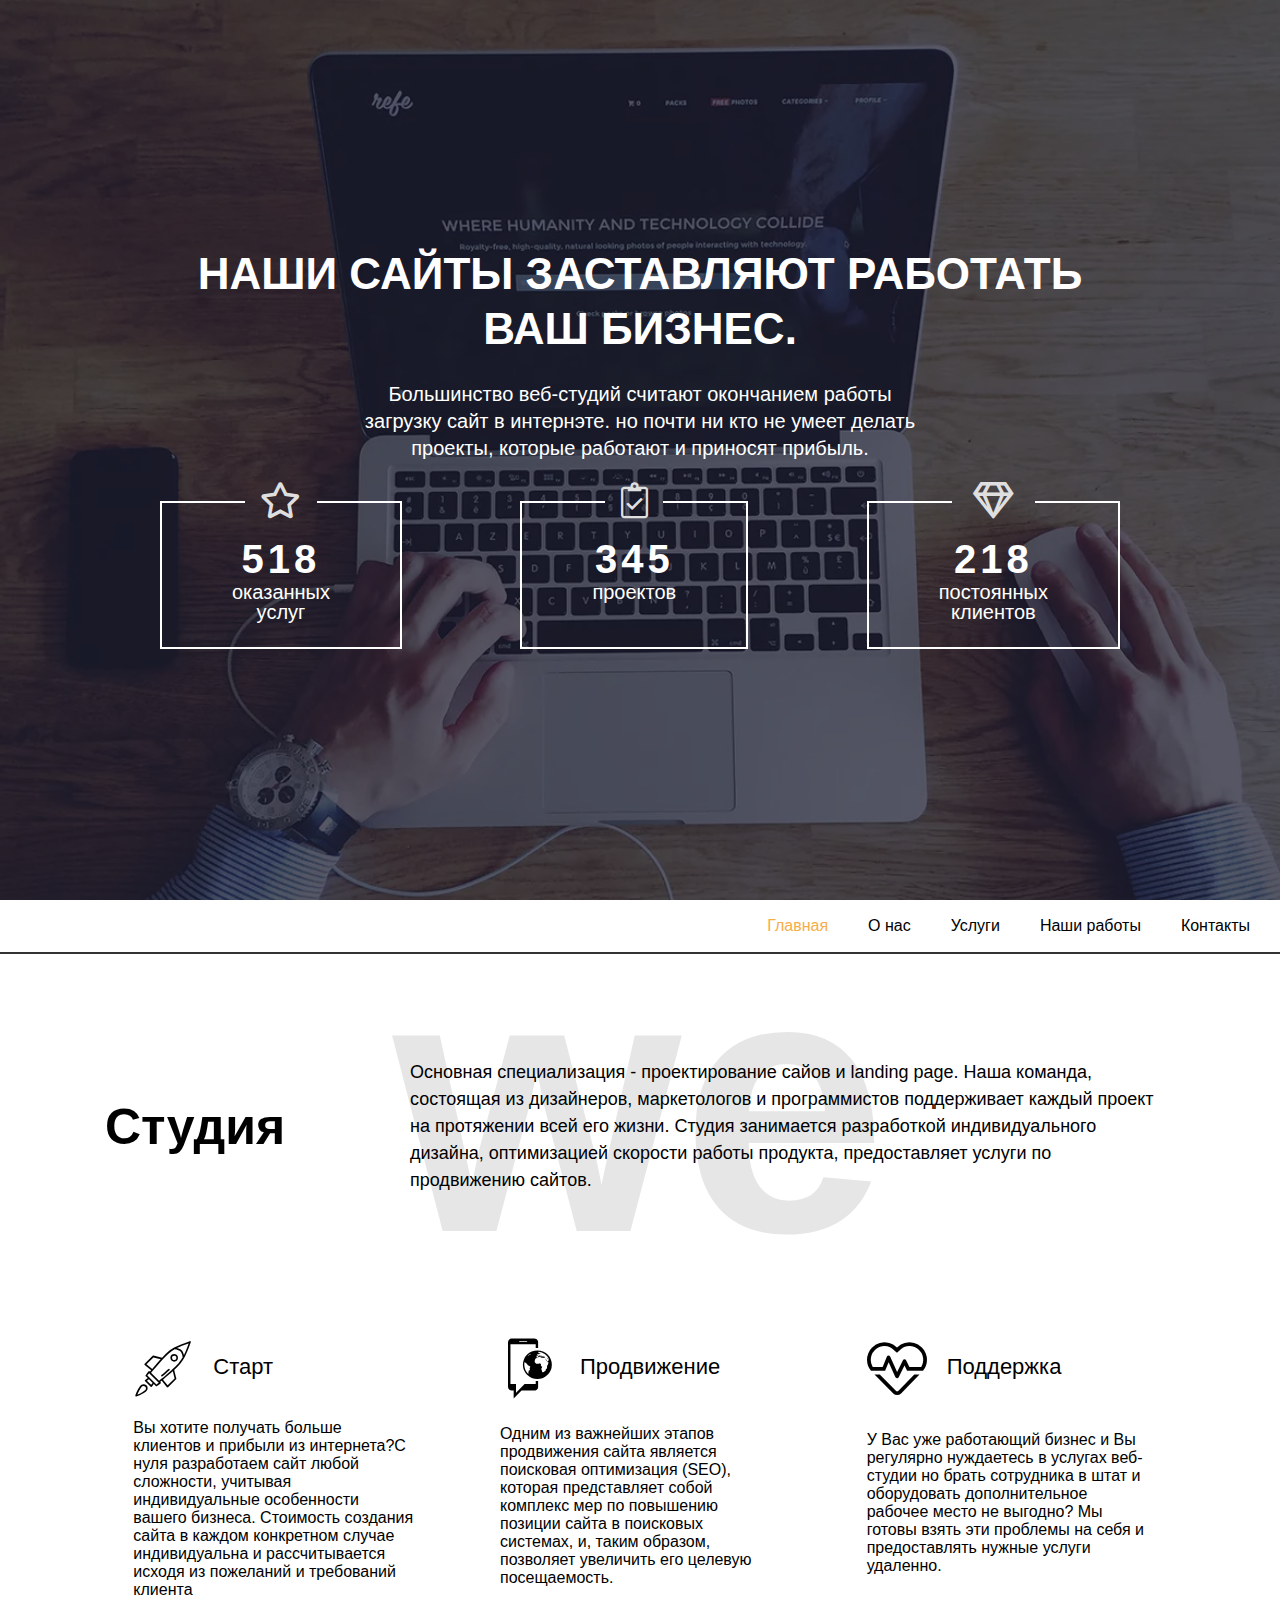
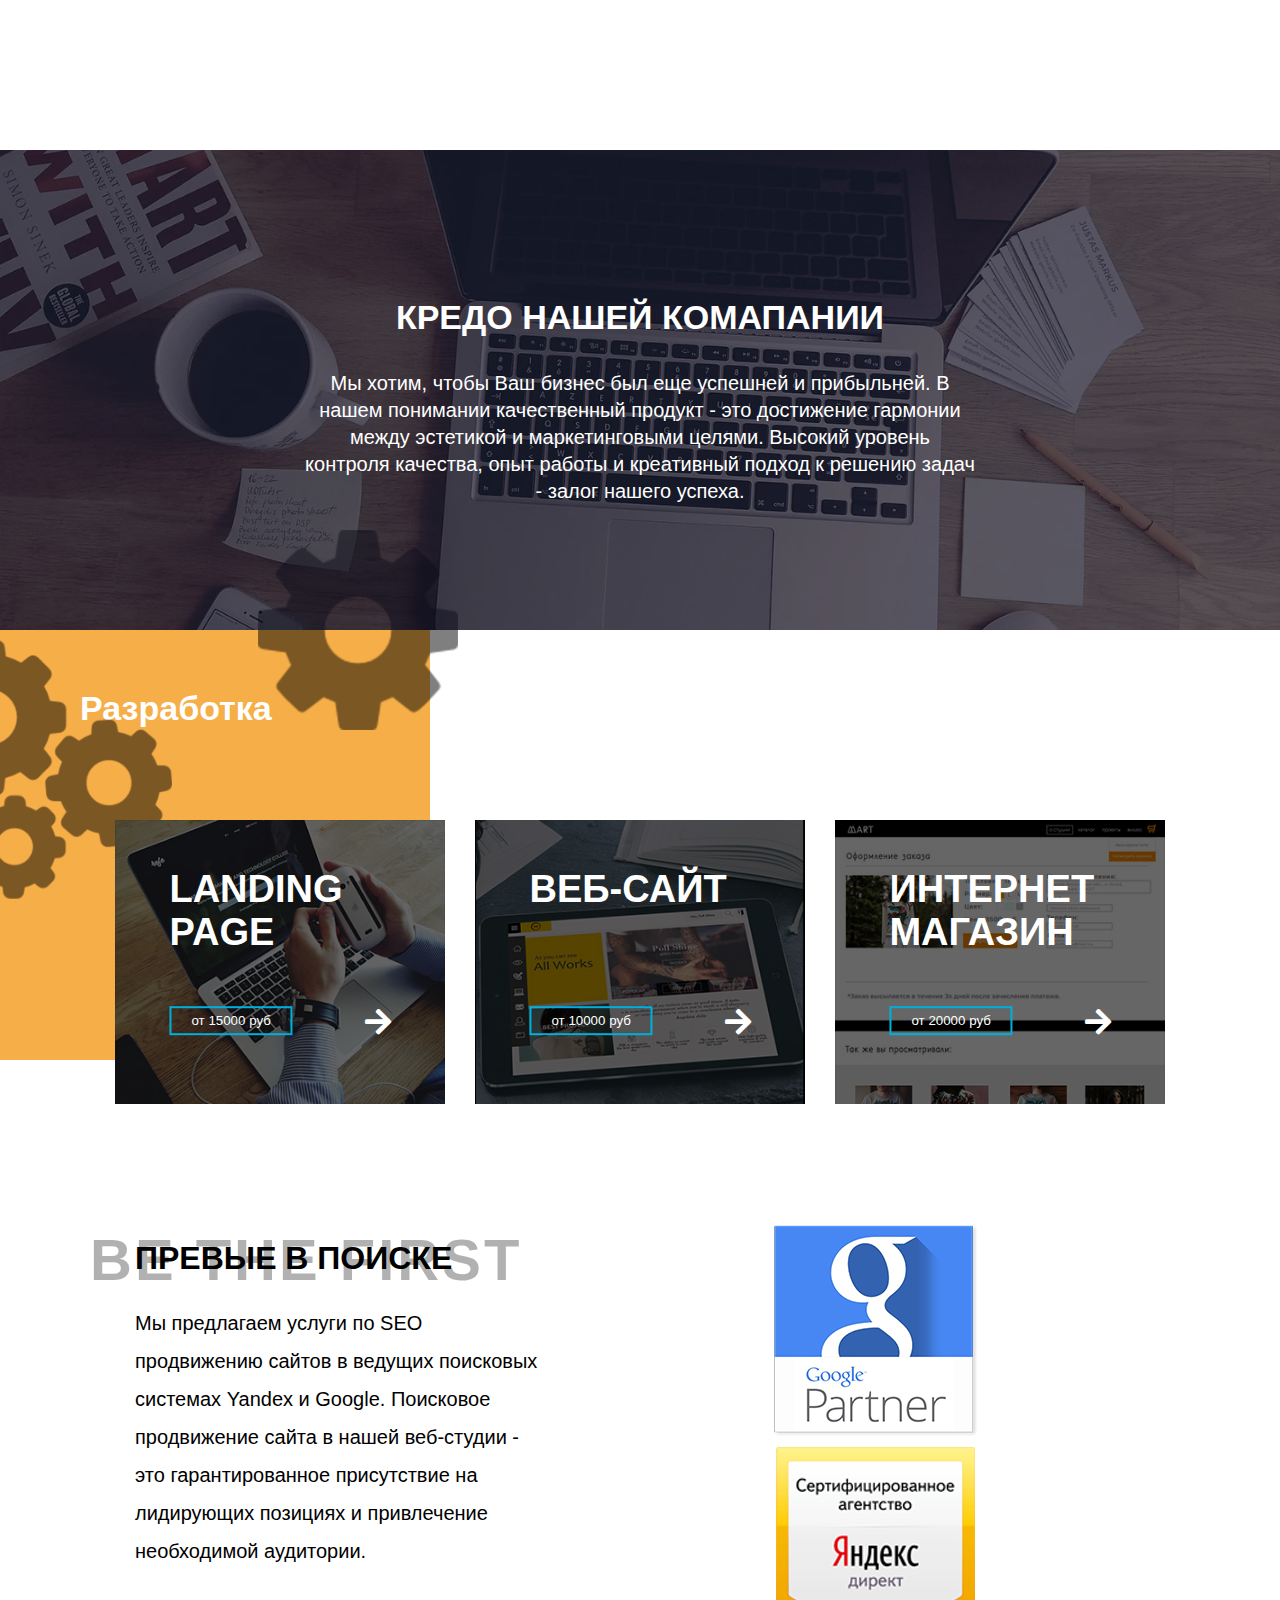
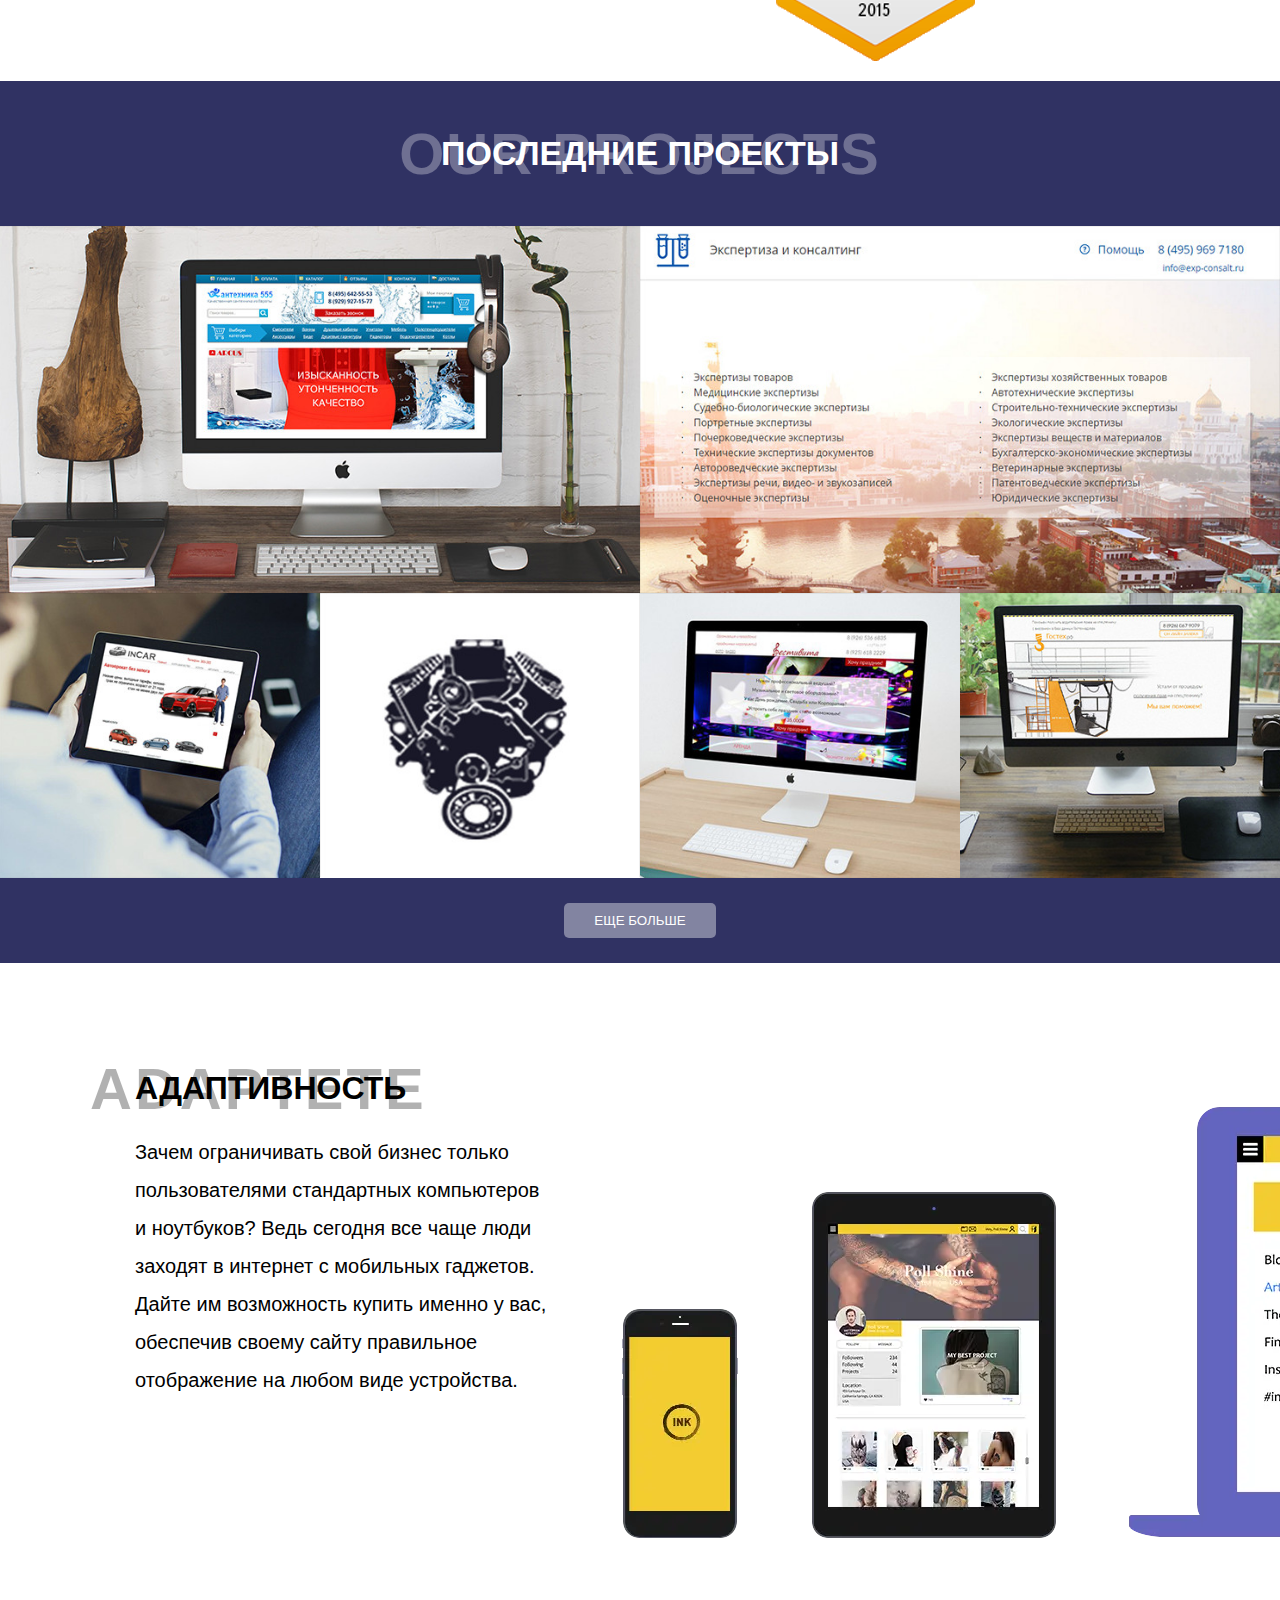
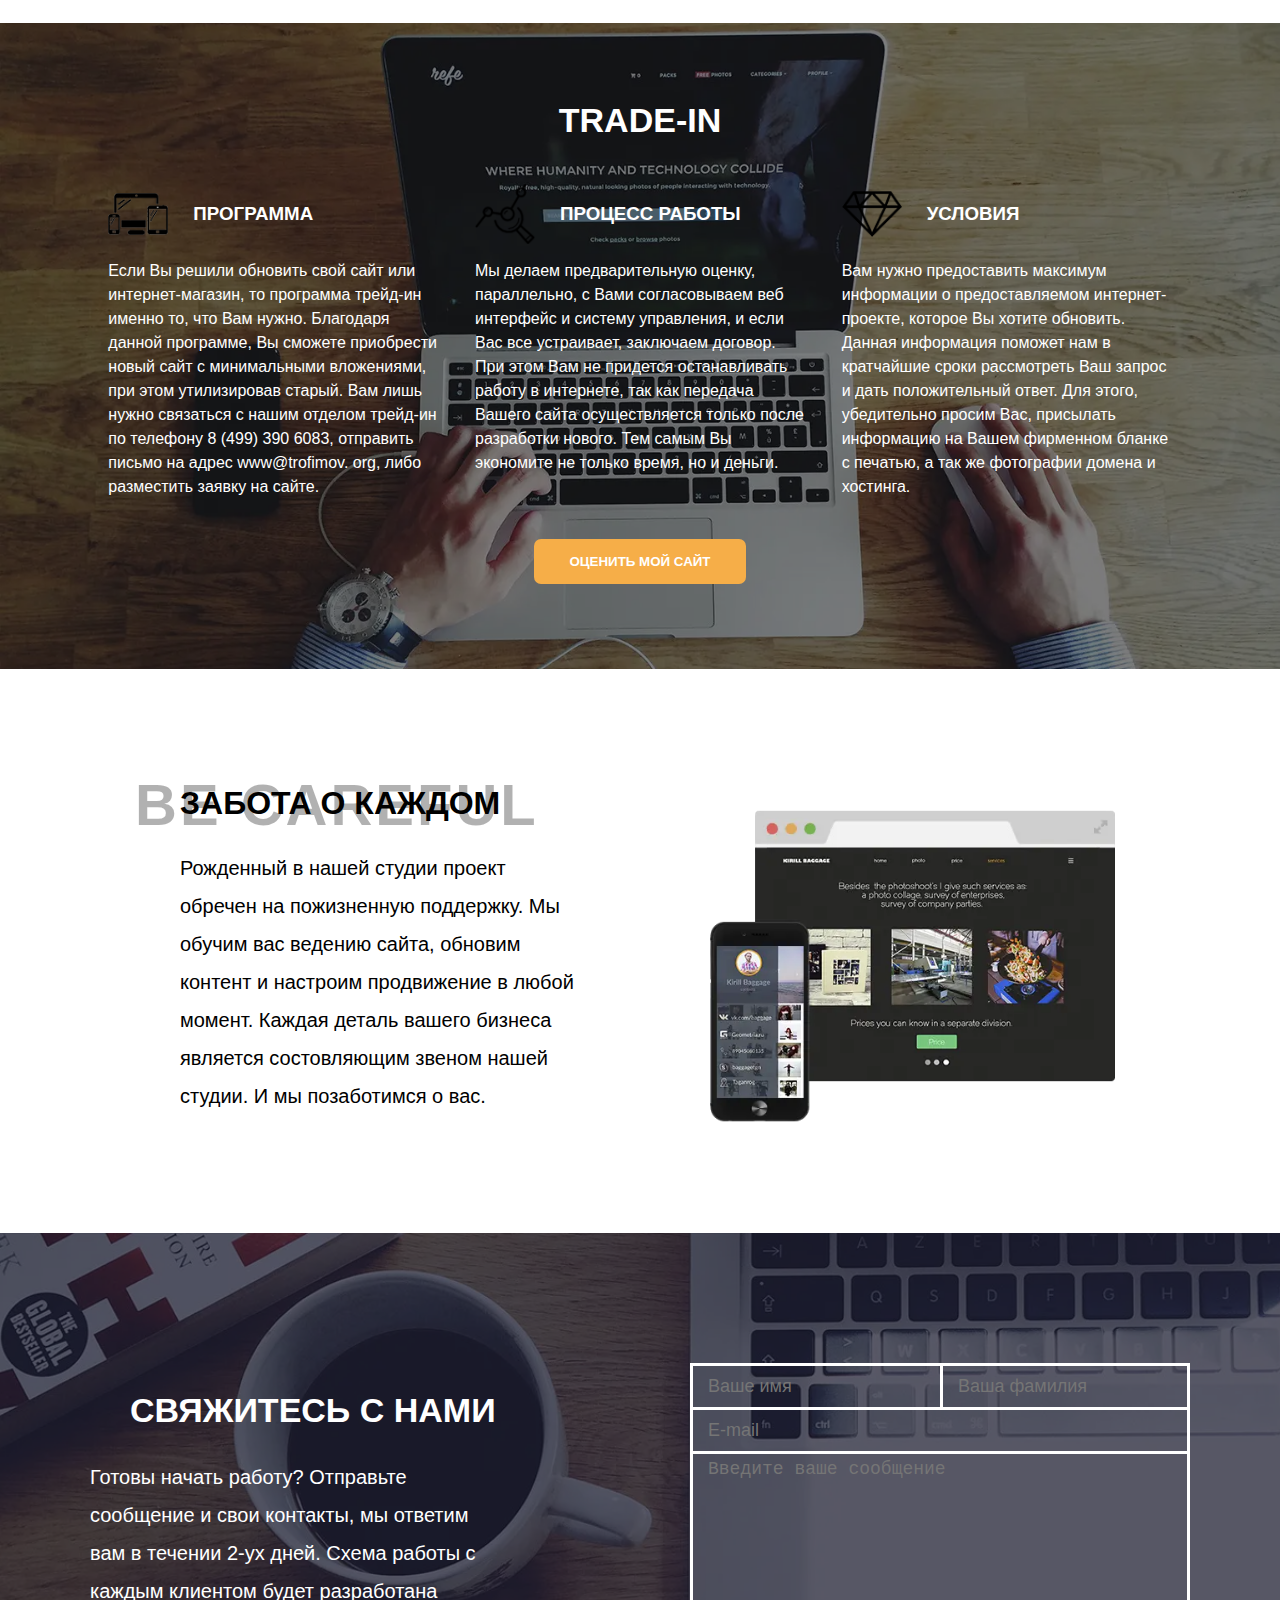
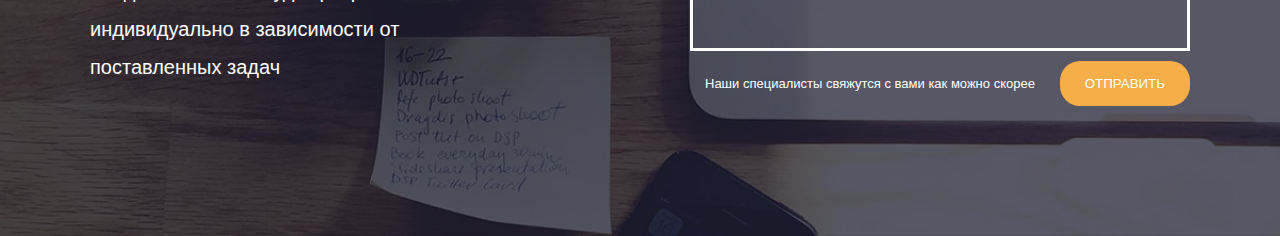
<file: index.html>
<!doctype html>
<html lang="ru">
  <head>
    <meta charset="utf-8">
    <meta name="viewport" content="width=device-width, initial-scale=1, shrink-to-fit=no">
    <link rel="stylesheet" href="css/icon-style.css">
    <link rel="stylesheet" href="css/style.css">
    <title>Hello, world!</title>
  </head>
  <body>

    <header class="header">
      <picture class="header-bg">
        <source srcset="img/header.webp" type="image/webp">
        <img src="img/header.jpg" alt="">
      </picture>
      <div class="header-wrap">
        <h1 class="header-titele">
          НАШИ САЙТЫ ЗАСТАВЛЯЮТ РАБОТАТЬ ВАШ БИЗНЕС.
        </h1>
        <div class="header-text">
          Большинство веб-студий считают окончанием 
          работы загрузку сайт в интернэте. но почти 
          ни кто не умеет делать проекты, которые 
          работают и приносят прибыль.
        </div>
        <div class="wrap-header-boxs">
          <div class="header-box box-1">
            <div class="header-box--icon"><i class="icon-star"></i></div>
            <div class="header-box--nuber">518</div>
            <div class="header-box--text">оказанных услуг</div>
          </div>
          <div class="header-box box-2">
            <div class="header-box--icon"><i class="icon-list"></i></div>
            <div class="header-box--nuber">345</div>
            <div class="header-box--text">проектов</div>
          </div>
          <div class="header-box box-3">
            <div class="header-box--icon"><i class="icon-gem"></i></div>
            <div class="header-box--nuber">218</div>
            <div class="header-box--text">постоянных клиентов</div>
          </div>
        </div>
      </div>    
    </header>

    <nav class="navigation">
      <div class="nav-burger"><span></span></div>
      <ul class="nav-inner">
        <li class="nav-item"><a href="#" class="nav-linck linck active">Главная</a></li>
        <li class="nav-item"><a href="#" class="nav-linck linck">О нас</a></li>
        <li class="nav-item"><a href="#" class="nav-linck linck">Услуги</a></li>
        <li class="nav-item"><a href="#" class="nav-linck linck">Наши работы</a></li>
        <li class="nav-item"><a href="#" class="nav-linck linck">Контакты</a></li>
      </ul>
    </nav>

    <main>
      <div class="home">
        <div class="main-content">
          <div class="wrap-home_we scrol-to">
            <h2 class="global-titele home">
              Студия
            </h2>
            <div class="home-bg-text">we</div>
            <div class="home-text">
              Основная специализация - проектирование сайов и landing page.
              Наша команда, состоящая из дизайнеров, маркетологов и программистов
              поддерживает каждый проект на протяжении всей его жизни. Студия
              занимается разработкой индивидуального дизайна, оптимизацией
              скорости работы продукта, предоставляет услуги по продвижению сайтов.
            </div>  
          </div>
          <div class="main-home">
            <div class="home-section section-1">
              <div class="home-section--icon">
                <i class="icon-rockets"></i>
              </div>
              <div class="home-section--titele">Старт</div>
              <div class="home-section--text">
                Вы хотите получать больше клиентов
                и прибыли из интернета?С нуля разработаем
                сайт любой сложности, учитывая индивидуальные
                особенности вашего бизнеса. Стоимость создания
                сайта в каждом конкретном случае индивидуальна
                и рассчитывается исходя из пожеланий и
                требований клиента
              </div>
              <a href="#" class="home-section--linck linck"></a>
              <div class="section-inner">
                <button class="home-section--btn">
                  то 1000 руб
                </button>
                <a href="#" class="linck-arrow linck">
                  <i class="icon-arrow"></i>
                </a>
              </div>
            </div>
            <div class="home-section section-2">
              <div class="home-section--icon">
                <i class="icon-phone"></i>
              </div>
              <div class="home-section--titele">Продвижение</div>
              <div class="home-section--text">
                Одним из важнейших этапов продвижения
                сайта является поисковая оптимизация (SEO),
                которая представляет собой комплекс мер по
                повышению позиции сайта в поисковых
                системах, и, таким образом, позволяет
                увеличить его целевую посещаемость.
              </div>
              <a href="#" class="home-section--linck linck"></a>
              <div class="section-inner">
                <button class="home-section--btn">
                  то 1000 руб
                </button>
                <a href="#" class="linck-arrow linck">
                  <i class="icon-arrow"></i>
                </a>
              </div>
            </div>
            <div class="home-section section-3">
              <div class="home-section--icon">
                <i class="icon-pulse"></i>
              </div>
              <div class="home-section--titele">Поддержка</div>
              <div class="home-section--text">
                У Вас уже работающий бизнес и Вы
                регулярно нуждаетесь в услугах веб-студии
                но брать сотрудника в штат и оборудовать
                дополнительное рабочее место не выгодно?
                Мы готовы взять эти проблемы на себя и
                предоставлять нужные услуги удаленно.
              </div>
              <a href="#" class="home-section--linck linck"></a>
              <div class="section-inner">
                <button class="home-section--btn">
                  то 1000 руб
                </button>
                <a href="#" class="linck-arrow linck">
                  <i class="icon-arrow"></i>
                </a>
              </div>
            </div>
          </div>     
        </div>
      </div>
      <div class="abut_us">
        <div class="motto-wrap scrol-to">
          <picture class="motto-bg">
            <source srcset="img/abut-us.webp" type="image/webp">
            <img src="img/abut-us.jpg" alt="">
          </picture>
          <div class="motto">
            <h2 class="global-titele white no-padding">
              КРЕДО НАШЕЙ КОМАПАНИИ
            </h2>
            <div class="motto-text">
              Мы хотим, чтобы Ваш бизнес был еще успешней и прибыльней. В нашем понимании
              качественный продукт - это достижение гармонии между эстетикой и
              маркетинговыми целями. Высокий уровень контроля качества, опыт
              работы и креативный подход к решению задач
              - залог
              нашего успеха.
            </div>
          </div>
        </div>
        <div class="abut_us-block">
          <div class="abut_us-block--wrap">
            <h2 class="abut_us-block-titele">
              Разработка
            </h2>
            <img class="abut_us-block-img_1" src="img/img04.png" alt="">
            <img class="abut_us-block-img_2" src="img/img05.png" alt="">
          </div>
        </div>      
        <div class="development scrol-to">
          <div class="main-content wrap">
            <div class="development-box box-1">
              <div class="development-box--img">
                <img src="img/img01.jpg" alt="">
              </div>
              <div class="development-box--wrap">
                <h3 class="development-box--titele">
                  LANDING  PAGE
                </h3>
                <div class="development-box--btns">
                  <button class="development-box--btn blue">
                    от 15000 руб
                  </button>
                  <a href="#" class="development-box--linck linck">
                    <i class="icon-arrow"></i>
                  </a>
                </div>
              </div>
            </div>
            <div class="development-box box-2">
              <div class="development-box--img">
                <img src="img/img02.jpg" alt="">
              </div>
              <div class="development-box--wrap">
                <h3 class="development-box--titele">
                 ВЕБ-САЙТ
                </h3>
                <div class="development-box--btns">
                  <button class="development-box--btn blue">
                    от 10000 руб
                  </button>
                  <a href="#" class="development-box--linck linck">
                    <i class="icon-arrow"></i>
                  </a>
                </div>
              </div>
            </div>
            <div class="development-box box-3">
              <div class="development-box--img">
                <img src="img/img03.jpg" alt="">
              </div>
              <div class="development-box--wrap">
                <h3 class="development-box--titele">
                  ИНТЕРНЕТ МАГАЗИН
                </h3>
                <div class="development-box--btns">
                  <button class="development-box--btn">
                    от 20000 руб
                  </button>
                  <a href="#" class="development-box--linck linck">
                    <i class="icon-arrow"></i>
                  </a>
                </div>
              </div>
            </div>
          </div>
        </div>
        <div class="main-content search_inf">
          <div class="search_inf-text">
            <h2 class="global-titele">
              ПРЕВЫЕ В ПОИСКЕ
              <span>BE THE FIRST</span>
            </h2>
            <div class="global-text">
              Мы предлагаем услуги по SEO продвижению
              сайтов в ведущих поисковых системах Yandex
              и Google. Поисковое продвижение сайта в
              нашей веб-студии - это гарантированное
              присутствие на лидирующих позициях и
              привлечение необходимой аудитории.
            </div>    
          </div>
          <div class="search_inf-imges">
            <img src="img/googele.png" alt="" class="search_inf-img_1">
            <img src="img/yandex.png" alt="" class="search_inf-img_2">
          </div>
        </div>
      </div>

      <div class="works scrol-to">
        <div class="works-wrap-titele">
          <h2 class="global-titele white no-padding">
            ПОСЛЕДНИЕ ПРОЕКТЫ
            <span class="bg-titele">
              OUR PROJECTS
            </span>
          </h2>
        </div>
        <div class="works-wrap-imges">
          <div class="works-img width-50 img-1">
            <a href="#" class="works-linck linck">
              web<p>сайт</p>
            </a>
            <picture class="works-picture-img">
              <img src="img/work01.jpg" alt="">
            </picture>
          </div>
          <div class="works-img width-50 img-2">
            <a href="#" class="works-linck linck">
              web<p>сайт</p>
            </a>
            <picture class="works-picture-img">
              <img src="img/work02.jpg" alt="">
            </picture>
          </div>
          <div class="works-img width-25 img-3">
            <a href="#" class="works-linck linck">
              web<p>сайт</p>
            </a>
            <picture class="works-picture-img">
              <img src="img/work03.jpg" alt="">
            </picture>
          </div>
          <div class="works-img width-25 img-4">
            <a href="#" class="works-linck linck">
              РКБ<p>автосервис</p>
            </a>
            <picture class="works-picture-img">
              <img src="img/work04.jpg" alt="">
            </picture>
          </div>
          <div class="works-img width-25 img-5">
            <a href="#" class="works-linck linck">
              web<p>сайт</p>
            </a>
            <picture class="works-picture-img">
              <img src="img/work05.jpg" alt="">
            </picture>
          </div>
          <div class="works-img width-25 img-6">
            <a href="#" class="works-linck linck">
              web<p>сайт</p>
            </a>
           <picture class="works-picture-img">
              <img src="img/work06.jpg" alt="">
            </picture>
          </div>
        </div>
        <div class="works-wrap-btn">
          <button class="work-btn">
            еще больше
          </button>
        </div>
      </div>

      <div class="adaptete">
        <div class="main-content adaptete-content">
          <div class="adaptete-inner--text">
            <h2 class="global-titele adaptete-titele">
              АДАПТИВНОСТЬ
              <span>adaptete</span>
            </h2>
            <div class="global-text">
              Зачем ограничивать свой бизнес только
              пользователями стандартных компьютеров
              и ноутбуков? Ведь сегодня все чаще люди
              заходят в интернет с мобильных гаджетов.
              Дайте им возможность купить именно у вас,
              обеспечив своему сайту правильное
              отображение на любом виде устройства.
            </div>
          </div>
          <div class="adaptete-inner--imges">
            <div class="main-imges">
              <picture class="adaptete-img img-1">
                <source srcset="img/phone.webp" type="image/webp">
                <img src="img/phone.png" alt="">
              </picture>
              <picture class="adaptete-img img-2">
                <source srcset="img/ipad.webp" type="image/webp">
                <img src="img/ipad.png" alt="">
              </picture>
              <picture class="adaptete-img img-3">
                <source srcset="img/laptop.webp" type="image/webp">
                <img src="img/laptop.png" alt="">
              </picture>
            </div>
          </div>
        </div>
      </div>

      <div class="trade_in">
        <picture class="trade_in-bg">
          <source srcset="img/header.webp" type="image/webp">
          <img src="img/header.jpg" alt="">
        </picture>
        <h2 class="global-titele white">TRADE-IN</h2>
        <div class="main-content main-trade_in">
          <div class="trade_in-wrap--box bo-1">
            <h3 class="trade_in-titele">
              <img src="img/icon01.png" alt="">
              ПРОГРАММА
            </h3>
            <div class="trade_in-text">
              Если Вы решили обновить свой сайт или
              интернет-магазин, то программа трейд-ин
              именно то, что Вам нужно. Благодаря
              данной программе, Вы сможете приобрести
              новый сайт с минимальными вложениями,
              при этом утилизировав старый. Вам лишь
              нужно связаться с нашим отделом трейд-ин
              по телефону 8 (499) 390 6083, отправить
              письмо на адрес www@trofimov. org, либо
              разместить заявку на сайте.
            </div>
          </div>
          <div class="trade_in-wrap--box bo-2">
            <h3 class="trade_in-titele">
              <img src="img/icon02.png" alt="">
              ПРОЦЕСС РАБОТЫ
            </h3>
            <div class="trade_in-text">
              Мы делаем предварительную оценку,
              параллельно, с Вами согласовываем
              веб интерфейс и систему управления,
              и если Вас все устраивает, заключаем
              договор. При этом Вам не придется
              останавливать работу в интернете, так
              как передача Вашего сайта осуществляется
              только после разработки нового. Тем самым
              Вы экономите не только время, но и деньги.
            </div>
          </div>
          <div class="trade_in-wrap--box bo-3">
            <h3 class="trade_in-titele">
              <img src="img/icon03.png" alt="">
              УСЛОВИЯ
            </h3>
            <div class="trade_in-text">
              Вам нужно предоставить максимум информации
              о предоставляемом интернет-проекте, которое
              Вы хотите обновить. Данная информация
              поможет нам в кратчайшие сроки рассмотреть
              Ваш запрос и дать положительный ответ. Для
              этого, убедительно просим Вас, присылать
              информацию на Вашем фирменном бланке с
              печатью, а так же фотографии домена и
              хостинга.
            </div>
          </div>
          <div class="trade_in-wrap--btn">
            <button class="trade_in-btn">
              ОЦЕНИТЬ МОЙ САЙТ
            </button>
          </div>
        </div>
        
      </div>

      <div class="careful">
        <div class="main-content main-careful">
          <div class="careful-inner--text">
            <h2 class="global-titele">
              ЗАБОТА О КАЖДОМ
              <span>BE CAREFUL</span>
            </h2>
            <div class="global-text">
              Рожденный в нашей студии проект обречен
              на пожизненную поддержку. Мы обучим вас
              ведению сайта, обновим контент и настроим
              продвижение в любой момент. Каждая деталь
              вашего бизнеса является состовляющим звеном
              нашей студии. И мы позаботимся о вас.
            </div>
          </div>
          <div class="careful-inner--imges">
            <picture class="careful-img">
              <source srcset="img/img06.webp" type="image/webp">
              <img src="img/img06.png" alt="">
            </picture>
          </div>
        </div>
      </div>
    </main>

    <footer class="footer scrol-to">
      <div class="main-content footer-content">
        <div class="footer-inner--text">
          <h2 class="global-titele footer-titele no-padding white">
            СВЯЖИТЕСЬ С НАМИ
          </h2>
          <div class="global-text footer-text no-padding white">
            Готовы начать работу? Отправьте
            сообщение и свои контакты, мы
            ответим вам в течении 2-ух дней.
            Схема работы с каждым клиентом
            будет разработана индивидуально
            в зависимости от поставленных задач
          </div>
        </div>
        <form action="#" class="footer-form--contact">
          <input type="text" name="name" placeholder="Ваше имя" class="footer-inp width-50">
          <input type="text" name="text" placeholder="Ваша фамилия" class="footer-inp width-50 border-right">
          <input type="email" name="email" placeholder="E-mail" class="footer-inp width-100">
          <textarea class="footer-textarea" placeholder="Введите ваше сообщение"></textarea>
          <p>
            Наши специалисты свяжутся с вами как можно скорее
          </p> 
          <button class="footer-btn">
            ОТПРАВИТЬ
          </button>
        </form>
      </div>
      <picture class="footer-bg">
        <source srcset="img/footer.webp" type="image/webp">
        <img src="img/footer.jpg" alt="">
      </picture>
    </footer>

    <!-- <script src="js/script.js"></script> -->

    <script type="text/javascript">
      const nav = document.querySelector('.navigation');

      navTop = nav.offsetTop;

      window.onscroll = () => {
        const nav = document.querySelector('.navigation');
        const scrollY = window.scrollY;
        const windowHeight = window.innerHeight;
        const home = document.querySelector('.home');
        
        if (scrollY > navTop) {
          nav.classList.add('fixsed');
          home.classList.add('top');
        }else{
          nav.classList.remove('fixsed');
          home.classList.remove('top');
        }
        for (let i = 0; i < arrNav.length; i++) {
          const arrNavThis = arrNav[i].offsetTop;
          if ((scrollY > arrNavThis - windowHeight * 0.7) && (scrollY < arrNavThis+ windowHeight * 0.3) && keyNavLinck) {
            removeActiveNavLinck();
            navLincks[i].classList.add('active');
          }
        }
      }

      const body = document.querySelector('body');
      const navBurger = document.querySelector('.nav-burger');
      const navLincks = document.querySelectorAll('.nav-linck');
      arrNav = document.querySelectorAll('.scrol-to');
      keyNavLinck = true;

      navBurger.addEventListener("click", function(e) {
        navBurger.classList.toggle('active');
        body.classList.toggle('lock');
      });

      for (let i = 0; i < navLincks.length; i++) {
        const navLinck = navLincks[i];
        navLinck.addEventListener('click', function(e) {
          removeActiveNavLinck();
          navBurger.classList.remove('active');
          body.classList.remove('lock');
          navLinck.classList.add('active');
          const el = arrNav[i];
          keyNavLinck = false;
          scrollTo(el);
          setTimeout(function() {
            keyNavLinck = true;
          }, 700);
        });
      }

      function removeActiveNavLinck() {
        let navActive = document.querySelector('.nav-linck.active');

        navActive.classList.remove('active');
      }

      const btnScrollTo = document.querySelector('.trade_in-btn');

      btnScrollTo.addEventListener("click", function(e) {
        let el = arrNav[4];
        scrollTo(el);
      });

      function scrollTo(el) {
        window.scroll({
          left: 0,
          top: el.offsetTop - 60,
          behavior: 'smooth'
        });
      }

      const lincks = document.querySelectorAll('.linck');

      for (let i = 0; i < lincks.length; i++) {
        const linck = lincks[i];
        linck.addEventListener("click", function(e) {
          e.preventDefault();
        });
      }
    </script>

  </body>
</html>
</file>
<file: css/icon-style.css>
@font-face {
  font-family: 'icomoon';
  src:  url('../fonts/icomoon.eot?6mehst');
  src:  url('../fonts/icomoon.eot?6mehst#iefix') format('embedded-opentype'),
    url('../fonts/icomoon.ttf?6mehst') format('truetype'),
    url('../fonts/icomoon.woff?6mehst') format('woff'),
    url('../fonts/icomoon.svg?6mehst#icomoon') format('svg');
  font-weight: normal;
  font-style: normal;
  font-display: block;
}

[class^="icon-"]::before, [class*=" icon-"]::before {
  /* use !important to prevent issues with browser extensions that change fonts */
  font-family: 'icomoon' !important;
  speak: never;
  font-style: normal;
  font-weight: normal;
  font-variant: normal;
  text-transform: none;
  line-height: 1;

  /* Better Font Rendering =========== */
  -webkit-font-smoothing: antialiased;
  -moz-osx-font-smoothing: grayscale;
}

.icon-arrow:before {
  content: "\e906";
}
.icon-rockets:before {
  content: "\e900";
}
.icon-phone:before {
  content: "\e901";
}
.icon-gem:before {
  content: "\e902";
}
.icon-list:before {
  content: "\e903";
}
.icon-pulse:before {
  content: "\e904";
}
.icon-star:before {
  content: "\e905";
}
</file>
<file: css/style.css>
body {
  padding: 0;
  margin: 0;
  color: #000;
  font-family: sans-serif;
}
body.lock {
  overflow: hidden;
}

* {
  box-sizing: border-box;
  outline: none;
  text-decoration: none;
  -webkit-text-decoration: none;
}
*::selection {
  background: transparent;
}

.header {
  padding: 10px 0;
  position: relative;
  display: flex;
  -ms-display: flex;
  -moz-display: flex;
  -webkit-display: flex;
  justify-content: center;
  align-items: center;
  min-height: 100vh;
}
.header:before {
  content: "";
  display: block;
  position: absolute;
  width: 100%;
  z-index: 2;
  height: 100%;
  left: 0;
  top: 0;
  background: rgba(19, 19, 39, 0.7);
}
.header .header-bg {
  position: absolute;
  width: 100%;
  height: 100%;
  left: 0;
  top: 0;
}
.header .header-bg source,
.header .header-bg img {
  width: 100%;
  height: 100%;
  object-fit: cover;
  -o-object-fit: cover;
}
.header .header-wrap {
  max-width: 1000px;
  position: relative;
  z-index: 5;
  text-align: center;
  color: #fff;
}
.header .header-wrap .header-titele {
  text-transform: uppercase;
  padding: 0px 15px;
  line-height: 125%;
  font-size: 44px;
  margin: 25px 0;
  font-weight: bolder;
}
@media (max-width: 768px) {
  .header .header-wrap .header-titele {
    font-size: 36px;
  }
}
.header .header-wrap .header-text {
  max-width: 600px;
  margin: 0 auto;
  padding: 0 20px;
  line-height: 135%;
  font-size: 20px;
}
@media (max-width: 768px) {
  .header .header-wrap .header-text {
    font-size: 18px;
  }
}
.header .header-wrap .wrap-header-boxs {
  margin: 20px 0 10px;
  padding: 0 10px;
  display: flex;
  -ms-display: flex;
  -moz-display: flex;
  -webkit-display: flex;
  justify-content: space-between;
  flex-wrap: wrap;
  -ms-flex-wrap: wrap;
}
.header .header-wrap .wrap-header-boxs .header-box {
  border-bottom: 2px solid #fff;
  border-left: 2px solid #fff;
  border-right: 2px solid #fff;
  padding: 25px 70px;
  flex: 0 0 140px;
  margin: 20px 10px;
  position: relative;
  transition: 2s;
}
@media (max-width: 783px) {
  .header .header-wrap .wrap-header-boxs .header-box {
    padding: 20px 30px;
  }
  .header .header-wrap .wrap-header-boxs .header-box:before, .header .header-wrap .wrap-header-boxs .header-box:after {
    width: 55px !important;
  }
}
@media (max-width: 400px) {
  .header .header-wrap .wrap-header-boxs .header-box {
    padding: 10px 0px;
  }
  .header .header-wrap .wrap-header-boxs .header-box:before, .header .header-wrap .wrap-header-boxs .header-box:after {
    width: 45px !important;
  }
}
@media (max-width: 400px) {
  .header .header-wrap .wrap-header-boxs .header-box {
    margin: 10px auto;
  }
}
.header .header-wrap .wrap-header-boxs .header-box:hover {
  transform: scale(1.02, 1.02);
}
.header .header-wrap .wrap-header-boxs .header-box.box-1:hover .header-box--icon {
  color: #f3c430;
}
.header .header-wrap .wrap-header-boxs .header-box.box-2:hover .header-box--icon {
  color: #fff;
}
.header .header-wrap .wrap-header-boxs .header-box.box-3:hover .header-box--icon {
  color: #1d5d9d;
}
@media (max-width: 600px) {
  .header .header-wrap .wrap-header-boxs .header-box.box-3 {
    margin: 20px auto;
  }
}
.header .header-wrap .wrap-header-boxs .header-box:before, .header .header-wrap .wrap-header-boxs .header-box:after {
  content: "";
  display: block;
  height: 2px;
  width: 85px;
  position: absolute;
  top: -1px;
  background: #fff;
  z-index: 0;
}
.header .header-wrap .wrap-header-boxs .header-box:before {
  left: -2px;
}
.header .header-wrap .wrap-header-boxs .header-box:after {
  right: -2px;
}
.header .header-wrap .wrap-header-boxs .header-box .header-box--icon {
  position: absolute;
  top: -30px;
  font-size: 36px;
  left: 50%;
  z-index: 5;
  transform: translateX(-50%);
  padding: 10px;
  color: #dfdfdf;
}
.header .header-wrap .wrap-header-boxs .header-box .header-box--icon i {
  transition: 2s;
}
.header .header-wrap .wrap-header-boxs .header-box .header-box--nuber {
  font-size: 40px;
  letter-spacing: 4px;
  font-weight: bold;
  margin: 10px 0 0;
}
@media (max-width: 400px) {
  .header .header-wrap .wrap-header-boxs .header-box .header-box--nuber {
    font-size: 34px;
  }
}
.header .header-wrap .wrap-header-boxs .header-box .header-box--text {
  font-size: 20px;
  line-height: 20px;
}

.navigation {
  width: 100%;
  border-bottom: 2px solid #333;
  position: relative;
}
@media (max-width: 768px) {
  .navigation {
    border-bottom: 1px solid #333;
  }
}
.navigation.fixsed {
  background: #fff;
  z-index: 100;
  position: fixed;
  left: 0;
  top: 0;
}
.navigation .nav-burger {
  font-size: 0;
  display: none;
  cursor: pointer;
  z-index: 130;
  position: relative;
  margin: 12px 10px;
  margin-left: auto;
  width: 40px;
  height: 30px;
}
@media (max-width: 768px) {
  .navigation .nav-burger {
    display: block;
  }
}
.navigation .nav-burger.active ~ .nav-inner {
  height: 100vh;
  padding: 30px 10px;
}
.navigation .nav-burger.active:before, .navigation .nav-burger.active:after {
  font-size: 0;
  background: #892326;
  height: 2px;
}
.navigation .nav-burger.active:before {
  top: 14px;
  transform: rotate(45deg);
}
.navigation .nav-burger.active:after {
  bottom: 14px;
  transform: rotate(-45deg);
}
.navigation .nav-burger.active span {
  font-size: 0;
  display: none;
}
.navigation .nav-burger:before, .navigation .nav-burger:after {
  font-size: 0;
  padding: 0;
  content: "";
  position: absolute;
  width: 100%;
  height: 2px;
  border: none;
  left: 0;
  background: #b1b1b1;
  transition: 0.3s;
}
.navigation .nav-burger:after {
  bottom: 0;
}
.navigation .nav-burger:before {
  top: 0;
}
.navigation .nav-burger span {
  font-size: 0;
  position: absolute;
  background-color: #b1b1b1;
  width: 100%;
  height: 2.5px;
  border: none;
  top: 14px;
  left: 0;
}
.navigation .nav-inner {
  padding: 5px 10px;
  list-style-type: none;
  width: 600px;
  margin: 7px 0;
  margin-left: auto;
  display: flex;
  -ms-display: flex;
  -moz-display: flex;
  -webkit-display: flex;
  justify-content: flex-end;
  transition: 0.6s;
  overflow: hidden;
}
@media (max-width: 768px) {
  .navigation .nav-inner {
    overflow: auto;
    position: fixed;
    z-index: 90;
    top: 50%;
    margin: 0;
    transform: translateY(-50%);
    left: 0;
    right: 0;
    width: 100vw;
    flex-direction: column;
    align-items: center;
    justify-content: center;
    height: 0vh;
    padding: 0;
    background: rgba(0, 0, 0, 0.96);
  }
  .navigation .nav-inner .nav-item .nav-linck {
    color: #fff !important;
    padding: 5px 0 !important;
  }
  .navigation .nav-inner .nav-item .nav-linck.active {
    color: #f6ae48 !important;
  }
}
@media (max-height: 400px) {
  .navigation .nav-inner {
    justify-content: flex-start;
  }
}
.navigation .nav-inner .nav-item {
  margin: 5px 20px;
}
.navigation .nav-inner .nav-item .nav-linck {
  display: block;
  width: 100%;
  text-decoration: none;
  -webkit-text-decoration: none;
  color: #000;
  transition: 0.3s;
}
@media (min-width: 768px) {
  .navigation .nav-inner .nav-item .nav-linck:hover {
    color: #555;
  }
}
.navigation .nav-inner .nav-item .nav-linck.active {
  color: #f6ae48;
}

.main-content {
  max-width: 1100px;
  margin: 10px auto;
}

.global-text {
  position: relative;
  z-index: 30;
  padding: 0 10px;
  padding-left: 45px;
  font-size: 20px;
  line-height: 190%;
}
@media (max-width: 400px) {
  .global-text {
    padding: 5px 20px;
  }
}
.global-text.white {
  color: #fff;
}
.global-text.no-padding {
  padding: 0;
}

.global-titele {
  padding: 0 45px;
  text-transform: uppercase;
  position: relative;
  z-index: 30;
  font-size: 32px;
  font-weight: bolder;
}
.global-titele span {
  white-space: nowrap;
  color: inherit;
  letter-spacing: 3px;
  font-size: 58px;
  margin: 0;
  position: absolute;
  left: 0%;
  top: 50%;
  transform: translateY(-50%);
  opacity: 0.3;
  z-index: 20;
}
@media (max-width: 500px) {
  .global-titele span {
    font-size: 48px;
    white-space: normal;
  }
}
.global-titele .bg-titele {
  white-space: nowrap;
  letter-spacing: 2px;
  left: 50%;
  transform: translate(-50%, -50%);
}
@media (max-width: 507px) {
  .global-titele .bg-titele {
    font-size: 48px;
    white-space: normal;
  }
}
@media (max-width: 400px) {
  .global-titele {
    padding: 5px 20px;
  }
}
.global-titele.home {
  text-transform: none;
  padding: 5px 10px;
  margin: 0 5px;
  font-weight: bolder;
  font-size: 50px;
}
.global-titele.white {
  color: #fff;
  text-align: center;
  font-size: 34px;
  font-weight: bold;
}

.home.top {
  margin-top: 146px;
}
@media (max-width: 768px) {
  .home.top {
    margin-top: 90px;
  }
}
.home .wrap-home_we {
  margin-top: 90px;
  position: relative;
  display: flex;
  -ms-display: flex;
  -moz-display: flex;
  -webkit-display: flex;
  justify-content: space-between;
  align-items: center;
  flex-wrap: wrap;
}
@media (max-width: 650px) {
  .home .wrap-home_we {
    margin-top: 30px;
  }
}
.home .wrap-home_we .home-bg-text {
  position: absolute;
  left: 50%;
  top: 50%;
  transform: translate(-50%, -60%);
  font-size: 370px;
  line-height: 240px;
  font-weight: bolder;
  opacity: 0.4;
  color: #c1c1c1;
}
@media (max-width: 500px) {
  .home .wrap-home_we .home-bg-text {
    font-size: 250px;
  }
}
@media (max-width: 500px) {
  .home .wrap-home_we .home-bg-text {
    font-size: 200px;
  }
}
.home .wrap-home_we .home-text {
  padding: 15px 20px;
  font-size: 18px;
  position: relative;
  z-index: 5;
  max-width: 800px;
  line-height: 150%;
}
.home .main-home {
  margin-top: 90px;
  display: flex;
  -ms-display: flex;
  -moz-display: flex;
  -webkit-display: flex;
  justify-content: space-between;
  flex-wrap: wrap;
}
@media (max-width: 650px) {
  .home .main-home {
    margin-top: 30px;
  }
}
.home .main-home .home-section {
  margin: 10px auto;
  padding: 30px 30px;
  max-width: 340px;
  position: relative;
  display: flex;
  -ms-display: flex;
  -moz-display: flex;
  -webkit-display: flex;
  flex-wrap: wrap;
  transition: 0.5s;
}
.home .main-home .home-section:hover {
  background: #f6ae48;
  color: #fff;
}
.home .main-home .home-section:hover > .section-inner {
  opacity: 1;
}
.home .main-home .home-section .home-section--linck {
  position: absolute;
  width: 100%;
  display: block;
  left: 0;
  top: 0;
  right: 0;
  bottom: 80px;
}
.home .main-home .home-section .home-section--icon {
  font-size: 60px;
  margin-bottom: 10px;
}
.home .main-home .home-section .home-section--titele {
  margin: 15px 20px;
  font-size: 22px;
}
.home .main-home .home-section .section-inner {
  width: 100%;
  padding: 10px 0;
  align-self: flex-end;
  opacity: 0;
  transition: 0.5s;
  display: flex;
  -ms-display: flex;
  -moz-display: flex;
  -webkit-display: flex;
  justify-content: flex-end;
  justify-content: space-between;
  align-items: center;
}
.home .main-home .home-section .section-inner .home-section--btn {
  background: #f6ae48;
  padding: 5px 20px;
  font-weight: 700;
  border: 3px solid #fff;
  color: #fff;
  transition: 0.5s;
}
.home .main-home .home-section .section-inner .home-section--btn:hover {
  color: #000;
  background: #fff;
}
.home .main-home .home-section .section-inner .linck-arrow {
  text-decoration: none;
  -webkit-text-decoration: none;
  margin-right: 30px;
  color: #fff;
}
.abut_us {
  margin-top: 60px;
}
@media (max-width: 650px) {
  .abut_us {
    margin: 20px 0;
  }
}
.abut_us .motto-wrap {
  position: relative;
  height: 100%;
  padding: 120px 15px;
  display: flex;
  -ms-display: flex;
  -moz-display: flex;
  -webkit-display: flex;
  align-items: center;
  justify-content: center;
}
@media (max-width: 560px) {
  .abut_us .motto-wrap {
    padding: 80px 15px;
  }
}
.abut_us .motto-wrap .motto-bg:before {
  content: "";
  display: block;
  position: absolute;
  width: 100%;
  z-index: 2;
  height: 100%;
  left: 0;
  top: 0;
  background: rgba(19, 19, 39, 0.7);
}
.abut_us .motto-wrap .motto-bg source,
.abut_us .motto-wrap .motto-bg img {
  position: absolute;
  left: 0;
  top: 0;
  display: flex;
  -ms-display: flex;
  -moz-display: flex;
  -webkit-display: flex;
  width: 100%;
  height: 100%;
  object-fit: cover;
  -o-object-fit: cover;
}
.abut_us .motto-wrap .motto {
  position: relative;
  z-index: 10;
}
.abut_us .motto-wrap .motto .motto-text {
  max-width: 700px;
  padding: 5px 15px;
  text-align: center;
  font-size: 20px;
  line-height: 135%;
  color: #fff;
}
.abut_us .abut_us-block {
  position: relative;
}
.abut_us .abut_us-block .abut_us-block--wrap {
  display: block;
  height: 430px;
  width: 430px;
  padding: 30px;
  position: absolute;
  background: #f6ae48;
  color: #fff;
}
@media (max-width: 430px) {
  .abut_us .abut_us-block .abut_us-block--wrap {
    width: 100%;
  }
}
.abut_us .abut_us-block .abut_us-block--wrap .abut_us-block-titele {
  font-size: 34px;
  margin-left: 50px;
}
.abut_us .abut_us-block .abut_us-block--wrap .abut_us-block-img_1,
.abut_us .abut_us-block .abut_us-block--wrap .abut_us-block-img_2 {
  position: absolute;
  opacity: 0.5;
}
.abut_us .abut_us-block .abut_us-block--wrap .abut_us-block-img_1 {
  width: 260px;
  right: 60%;
  top: 10px;
}
.abut_us .abut_us-block .abut_us-block--wrap .abut_us-block-img_2 {
  width: 200px;
  top: 0;
  left: 60%;
  transform: translateY(-50%);
}
@media (max-width: 560px) {
  .abut_us .abut_us-block .abut_us-block--wrap .abut_us-block-img_2 {
    width: 150px;
  }
}
@media (max-width: 500px) {
  .abut_us .abut_us-block .abut_us-block--wrap .abut_us-block-img_2 {
    display: none;
  }
}
.abut_us .development {
  margin-top: 170px;
}
.abut_us .development .wrap {
  padding: 10px;
  display: flex;
  -ms-display: flex;
  -moz-display: flex;
  -webkit-display: flex;
  justify-content: space-between;
  flex-wrap: wrap;
}
.abut_us .development .wrap .development-box {
  margin: 10px auto;
  position: relative;
  width: 330px;
  color: #fff;
  overflow: hidden;
}
.abut_us .development .wrap .development-box:hover .development-box--img img {
  transform: scale(1.1, 1.1);
}
.abut_us .development .wrap .development-box .development-box--wrap {
  position: absolute;
  left: 50%;
  top: 50%;
  transform: translate(-50%, -60%);
  display: flex;
  -ms-display: flex;
  -moz-display: flex;
  -webkit-display: flex;
  flex-wrap: wrap;
  z-index: 5;
  width: 67%;
  height: 67%;
}
.abut_us .development .wrap .development-box .development-box--wrap .development-box--titele {
  margin: 20px 0 0px;
  align-self: flex-start;
  text-transform: uppercase;
  width: 100%;
  font-weight: bolder;
  font-size: 38px;
  position: relative;
  z-index: 5;
}
.abut_us .development .wrap .development-box .development-box--wrap .development-box--btns {
  padding: 0;
  width: 100%;
  align-self: flex-end;
  display: flex;
  -ms-display: flex;
  -moz-display: flex;
  -webkit-display: flex;
  justify-content: space-between;
  align-items: center;
}
.abut_us .development .wrap .development-box .development-box--wrap .development-box--btns .development-box--btn {
  background: rgba(0, 0, 0, 0);
  color: #fff;
  border: 2px solid #00b0dc;
  padding: 5px 20px;
  transition: 0.4s;
}
.abut_us .development .wrap .development-box .development-box--wrap .development-box--btns .development-box--btn:hover {
  background: rgba(0, 0, 0, 0.5);
}
.abut_us .development .wrap .development-box .development-box--wrap .development-box--btns .development-box--btn:active {
  transition: 0.4s;
  background: black;
  box-shadow: inset 2px 2px 2px rgba(0, 0, 0, 0.3);
}
.abut_us .development .wrap .development-box .development-box--wrap .development-box--btns .development-box--linck {
  transform: translateY(4px);
  font-weight: 100;
  font-size: 30px;
  color: #fff;
  display: block;
  margin-left: auto;
}
.abut_us .development .wrap .development-box .development-box--img {
  display: block;
  width: 100%;
}
.abut_us .development .wrap .development-box .development-box--img:before {
  z-index: 1;
  content: "";
  display: block;
  position: absolute;
  width: 100%;
  height: 100%;
  left: 0;
  top: 0;
  background: rgba(0, 0, 0, 0.6);
}
.abut_us .development .wrap .development-box .development-box--img img {
  transition: 5s;
  display: flex;
  -ms-display: flex;
  -moz-display: flex;
  -webkit-display: flex;
  width: 100%;
  height: 100%;
}
.abut_us .search_inf {
  margin-top: 90px;
  display: flex;
  -ms-display: flex;
  -moz-display: flex;
  -webkit-display: flex;
  flex-wrap: wrap;
  justify-content: space-between;
}
@media (max-width: 650px) {
  .abut_us .search_inf {
    margin-top: 30px;
  }
}
.abut_us .search_inf .search_inf-text {
  max-width: 470px;
}
@media (max-width: 705px) {
  .abut_us .search_inf .search_inf-text {
    margin: 10px auto;
  }
}
.abut_us .search_inf .search_inf-imges {
  max-width: 400px;
  margin: 0 auto;
}
.abut_us .search_inf .search_inf-imges img {
  display: flex;
  -ms-display: flex;
  -moz-display: flex;
  -webkit-display: flex;
  object-fit: cover;
  -o-object-fit: cover;
  margin: 10px auto;
}

.works {
  background: #303263;
}
.works .works-wrap-titele {
  padding: 25px 10px;
}
.works .works-wrap-imges {
  display: flex;
  -ms-display: flex;
  -moz-display: flex;
  -webkit-display: flex;
  flex-wrap: wrap;
}
.works .works-wrap-imges .works-img {
  overflow: hidden;
  position: relative;
}
@media (max-width: 768px) {
  .works .works-wrap-imges .works-img.img-1 {
    order: 1;
  }
  .works .works-wrap-imges .works-img.img-2 {
    order: 4;
  }
  .works .works-wrap-imges .works-img.img-3 {
    order: 2;
  }
  .works .works-wrap-imges .works-img.img-4 {
    order: 3;
  }
}
.works .works-wrap-imges .works-img:hover .works-linck {
  background: rgba(246, 174, 72, 0.7);
  opacity: 1;
}
.works .works-wrap-imges .works-img:hover .works-picture-img img {
  transform: scale(1.15, 1.15);
}
.works .works-wrap-imges .works-img.width-50 {
  max-height: 410px;
  width: 50%;
}
@media (max-width: 768px) {
  .works .works-wrap-imges .works-img.width-50 {
    width: 100%;
  }
}
.works .works-wrap-imges .works-img.width-25 {
  max-height: 300px;
  width: 25%;
}
@media (max-width: 768px) {
  .works .works-wrap-imges .works-img.width-25 {
    width: 50%;
  }
}
.works .works-wrap-imges .works-img .works-linck {
  font-size: 70px;
  color: #fff;
  z-index: 5;
  position: absolute;
  width: 100%;
  height: 100%;
  left: 0;
  top: 0;
  opacity: 0;
  background: rgba(246, 174, 72, 0);
  display: flex;
  -ms-display: flex;
  -moz-display: flex;
  -webkit-display: flex;
  align-items: center;
  justify-content: center;
  flex-direction: column;
  transition: 0.7s;
}
@media (max-width: 768px) {
  .works .works-wrap-imges .works-img .works-linck {
    font-size: 50px;
  }
}
.works .works-wrap-imges .works-img .works-linck p {
  font-size: 26px;
  margin: 0 0 7px;
}
.works .works-wrap-imges .works-img .works-picture-img {
  width: 100%;
  height: 100%;
}
.works .works-wrap-imges .works-img .works-picture-img img {
  height: 100%;
  width: 100%;
  transition: 4s;
  width: 100%;
  display: flex;
  -ms-display: flex;
  -moz-display: flex;
  -webkit-display: flex;
  object-fit: cover;
  -o-object-fit: cover;
}
.works .works-wrap-btn {
  background: inherit;
  padding: 25px 10px;
  display: flex;
  -ms-display: flex;
  -moz-display: flex;
  -webkit-display: flex;
  justify-content: center;
}
.works .works-wrap-btn .work-btn {
  cursor: pointer;
  border: none;
  text-transform: uppercase;
  color: #fff;
  padding: 10px 30px;
  border-radius: 5px;
  transition: 0.4s;
  background: rgba(255, 255, 255, 0.4);
}
.works .works-wrap-btn .work-btn:hover {
  background: rgba(255, 255, 255, 0.6);
}
.works .works-wrap-btn .work-btn:active {
  transition: 0.2s;
  box-shadow: inset 2px 2px 2px rgba(0, 0, 0, 0.3);
}

.adaptete {
  margin: 70px 0;
  overflow: hidden;
}
@media (max-width: 650px) {
  .adaptete {
    margin: 20px 0px;
  }
}
.adaptete .adaptete-content {
  position: relative;
  display: flex;
  -ms-display: flex;
  -moz-display: flex;
  -webkit-display: flex;
  justify-content: space-between;
  flex-wrap: wrap;
}
.adaptete .adaptete-content .adaptete-inner--text {
  max-width: 470px;
}
@media (max-width: 970px) {
  .adaptete .adaptete-content .adaptete-inner--text {
    margin: 20px auto;
  }
}
.adaptete .adaptete-content .adaptete-inner--imges {
  width: 570px;
  height: 500px;
  position: relative;
}
@media (max-width: 1024px) {
  .adaptete .adaptete-content .adaptete-inner--imges {
    width: 310px;
  }
}
@media (max-width: 705px) {
  .adaptete .adaptete-content .adaptete-inner--imges {
    width: 100%;
  }
}
@media (max-width: 705px) {
  .adaptete .adaptete-content .adaptete-inner--imges {
    width: 100%;
  }
}
@media (max-width: 600px) {
  .adaptete .adaptete-content .adaptete-inner--imges {
    height: 800px;
  }
}
.adaptete .adaptete-content .adaptete-inner--imges .main-imges {
  display: flex;
  -ms-display: flex;
  -moz-display: flex;
  -webkit-display: flex;
  align-items: flex-end;
  width: 1500px;
  height: 100%;
  position: absolute;
  top: 0;
  left: 0;
}
@media (max-width: 970px) {
  .adaptete .adaptete-content .adaptete-inner--imges .main-imges {
    left: 20px;
    width: 500px;
  }
}
@media (max-width: 600px) {
  .adaptete .adaptete-content .adaptete-inner--imges .main-imges {
    justify-content: center;
    flex-wrap: wrap;
    left: 57%;
    transform: translateX(-50%);
  }
}
.adaptete .adaptete-content .adaptete-inner--imges .main-imges .adaptete-img {
  margin-right: 70px;
}
@media (max-width: 970px) {
  .adaptete .adaptete-content .adaptete-inner--imges .main-imges .adaptete-img {
    margin-right: 30px;
  }
}

.trade_in {
  margin: 10px 0 30px;
  padding: 50px 15px;
  width: 100%;
  position: relative;
}
.trade_in:before {
  z-index: 5;
  content: "";
  display: block;
  position: absolute;
  left: 0;
  top: 0;
  width: 100%;
  height: 100%;
  background: #000;
  opacity: 0.5;
}
.trade_in .trade_in-bg {
  width: 100%;
}
.trade_in .trade_in-bg source,
.trade_in .trade_in-bg img {
  width: 100%;
  object-fit: cover;
  -o-object-fit: cover;
  position: absolute;
  left: 0;
  top: 0;
  height: 100%;
}
.trade_in .main-trade_in {
  position: relative;
  z-index: 20;
  display: flex;
  -ms-display: flex;
  -moz-display: flex;
  -webkit-display: flex;
  justify-content: space-between;
  align-items: flex-start;
  flex-wrap: wrap;
}
.trade_in .main-trade_in .trade_in-wrap--box {
  display: flex;
  -ms-display: flex;
  -moz-display: flex;
  -webkit-display: flex;
  flex-wrap: wrap;
  max-width: 340px;
  padding: 0 5px;
  margin: 15px auto;
}
.trade_in .main-trade_in .trade_in-wrap--box .trade_in-titele {
  align-self: flex-start;
  margin: 0 0 15px;
  height: 60px;
  display: flex;
  -ms-display: flex;
  -moz-display: flex;
  -webkit-display: flex;
  align-items: center;
  color: #fff;
}
.trade_in .main-trade_in .trade_in-wrap--box .trade_in-titele img {
  max-width: 60px;
  margin-right: 25px;
}
.trade_in .main-trade_in .trade_in-wrap--box .trade_in-text {
  align-self: flex-end;
  color: #fff;
  line-height: 24px;
}
.trade_in .main-trade_in .trade_in-wrap--btn {
  width: 100%;
  display: flex;
  -ms-display: flex;
  -moz-display: flex;
  -webkit-display: flex;
  justify-content: center;
}
.trade_in .main-trade_in .trade_in-wrap--btn .trade_in-btn {
  position: relative;
  z-index: 5;
  color: #fff;
  margin: 25px 0;
  border: none;
  padding: 15px 35px;
  font-weight: bolder;
  background: #f6ae48;
  border-radius: 7px;
  transition: 0.6s;
}
.trade_in .main-trade_in .trade_in-wrap--btn .trade_in-btn:hover {
  background: #cf9542;
  color: #f1f1f1;
}
.trade_in .main-trade_in .trade_in-wrap--btn .trade_in-btn:active {
  transition: 0.2s;
  box-shadow: inset 2px 2px 2px rgba(0, 0, 0, 0.3);
}

.careful {
  margin: 80px 0;
}
@media (max-width: 650px) {
  .careful {
    margin: 20px 0px;
  }
}
.careful .main-careful {
  display: flex;
  -ms-display: flex;
  -moz-display: flex;
  -webkit-display: flex;
  justify-content: space-between;
  flex-wrap: wrap;
}
.careful .main-careful .careful-inner--text {
  max-width: 470px;
  margin: 10px auto;
  padding: 0 5px;
}
.careful .main-careful .careful-inner--imges {
  max-width: 470px;
  margin: 10px auto;
}
.careful .main-careful .careful-inner--imges .careful-img {
  height: 100%;
}
.careful .main-careful .careful-inner--imges .careful-img source,
.careful .main-careful .careful-inner--imges .careful-img img {
  height: auto;
  width: 100%;
  display: flex;
  -ms-display: flex;
  -moz-display: flex;
  -webkit-display: flex;
  object-fit: cover;
  -o-object-fit: cover;
}

.footer {
  width: 100%;
  padding: 120px 15px;
  position: relative;
}
@media (max-width: 650px) {
  .footer {
    padding: 20px 5px;
  }
}
.footer .footer-content {
  position: relative;
  z-index: 20;
  display: flex;
  -ms-display: flex;
  -moz-display: flex;
  -webkit-display: flex;
  justify-content: space-between;
  flex-wrap: wrap;
}
.footer .footer-content .footer-inner--text {
  display: block;
  max-width: 430px;
  padding-right: 30px;
}
@media (max-width: 1000px) {
  .footer .footer-content .footer-inner--text {
    margin: 15px auto;
  }
}
@media (max-width: 450px) {
  .footer .footer-content .footer-inner--text {
    padding: 0 10px !important;
  }
  .footer .footer-content .footer-inner--text .footer-titele {
    white-space: normal !important;
    padding-left: 10px !important;
  }
  .footer .footer-content .footer-inner--text .footer-text {
    padding-left: 45px;
  }
}
@media (max-width: 450px) and (max-width: 450px) {
  .footer .footer-content .footer-inner--text .footer-text {
    padding: 0 10px;
  }
}
.footer .footer-content .footer-inner--text .footer-titele {
  white-space: nowrap;
  padding-left: 40px;
}
.footer .footer-content .footer-form--contact {
  max-width: 500px;
  display: flex;
  -ms-display: flex;
  -moz-display: flex;
  -webkit-display: flex;
  flex-wrap: wrap;
}
@media (max-width: 1000px) {
  .footer .footer-content .footer-form--contact {
    margin: 15px auto;
  }
}
@media (max-width: 545px) {
  .footer .footer-content .footer-form--contact {
    max-width: 400px;
    justify-content: center;
  }
}
@media (max-width: 445px) {
  .footer .footer-content .footer-form--contact {
    max-width: 290px;
  }
}
.footer .footer-content .footer-form--contact .footer-inp {
  font-size: 18px;
  color: #fff;
  background: transparent;
  padding: 10px 15px;
  border: none;
  margin: 0;
}
.footer .footer-content .footer-form--contact .footer-inp.border-right {
  border-right: 3px solid #fff;
}
.footer .footer-content .footer-form--contact .footer-inp.width-50 {
  width: 50%;
  border-top: 3px solid #fff;
  border-left: 3px solid #fff;
}
@media (max-width: 545px) {
  .footer .footer-content .footer-form--contact .footer-inp.width-50 {
    border-right: 3px solid #fff;
    width: 100%;
  }
}
.footer .footer-content .footer-form--contact .footer-inp.width-100 {
  width: 100%;
  border-right: 3px solid #fff;
  border-top: 3px solid #fff;
  border-left: 3px solid #fff;
}
.footer .footer-content .footer-form--contact .footer-textarea {
  font-size: 18px;
  resize: none;
  padding: 5px 15px;
  border: 3px solid #fff;
  width: 100%;
  background: transparent;
  min-height: 200px;
}
.footer .footer-content .footer-form--contact p {
  margin: 25px 15px 0;
  font-size: 13px;
  color: #fff;
}
.footer .footer-content .footer-form--contact .footer-btn {
  color: #fff;
  background: #f6ae48;
  border-radius: 20px;
  border: none;
  margin: 10px 0 0 auto;
  padding: 15px 25px;
}
@media (max-width: 545px) {
  .footer .footer-content .footer-form--contact .footer-btn {
    margin: 10px 0 0;
  }
}
.footer:before {
  content: "";
  display: block;
  position: absolute;
  width: 100%;
  z-index: 2;
  height: 100%;
  left: 0;
  top: 0;
  background: rgba(19, 19, 39, 0.7);
}
.footer .footer-bg source,
.footer .footer-bg img {
  position: absolute;
  left: 0;
  top: 0;
  height: 100%;
  width: 100%;
  object-fit: cover;
  -o-object-fit: cover;
  display: flex;
  -ms-display: flex;
  -moz-display: flex;
  -webkit-display: flex;
}
</file>
